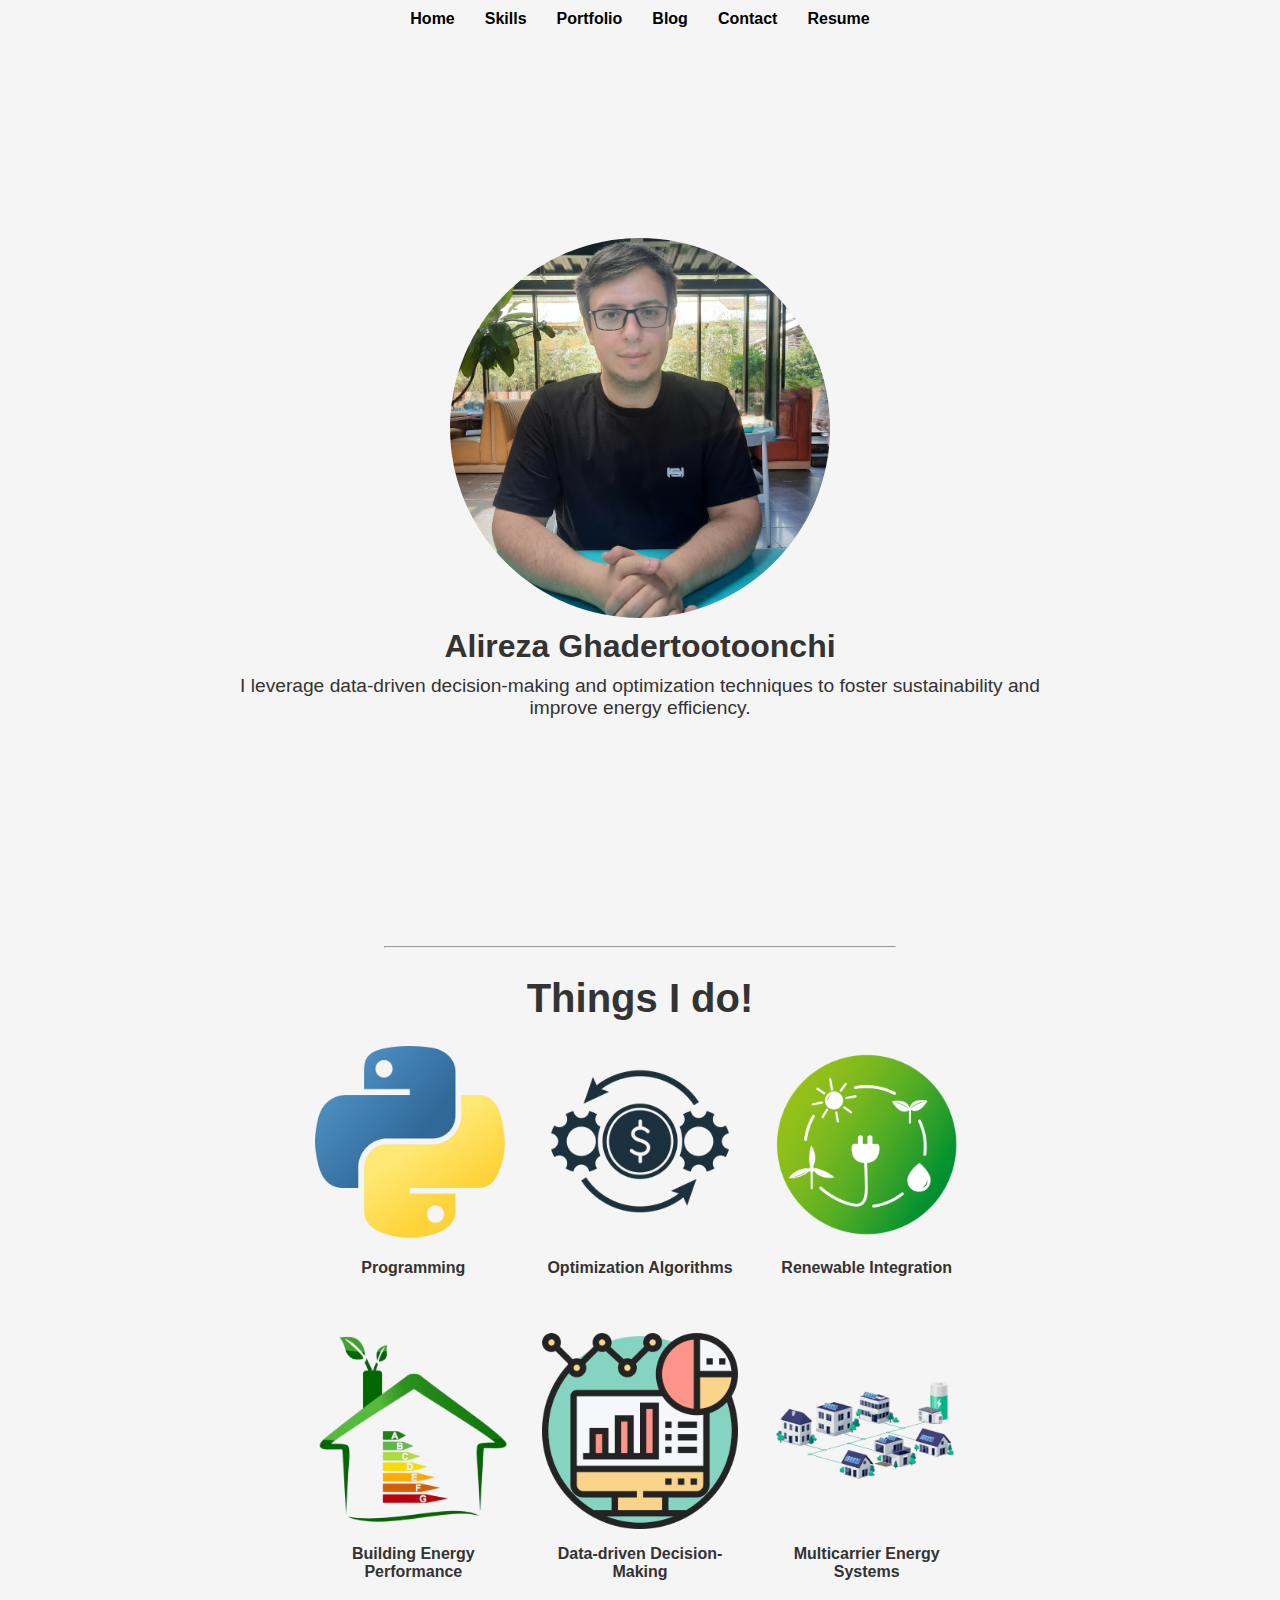
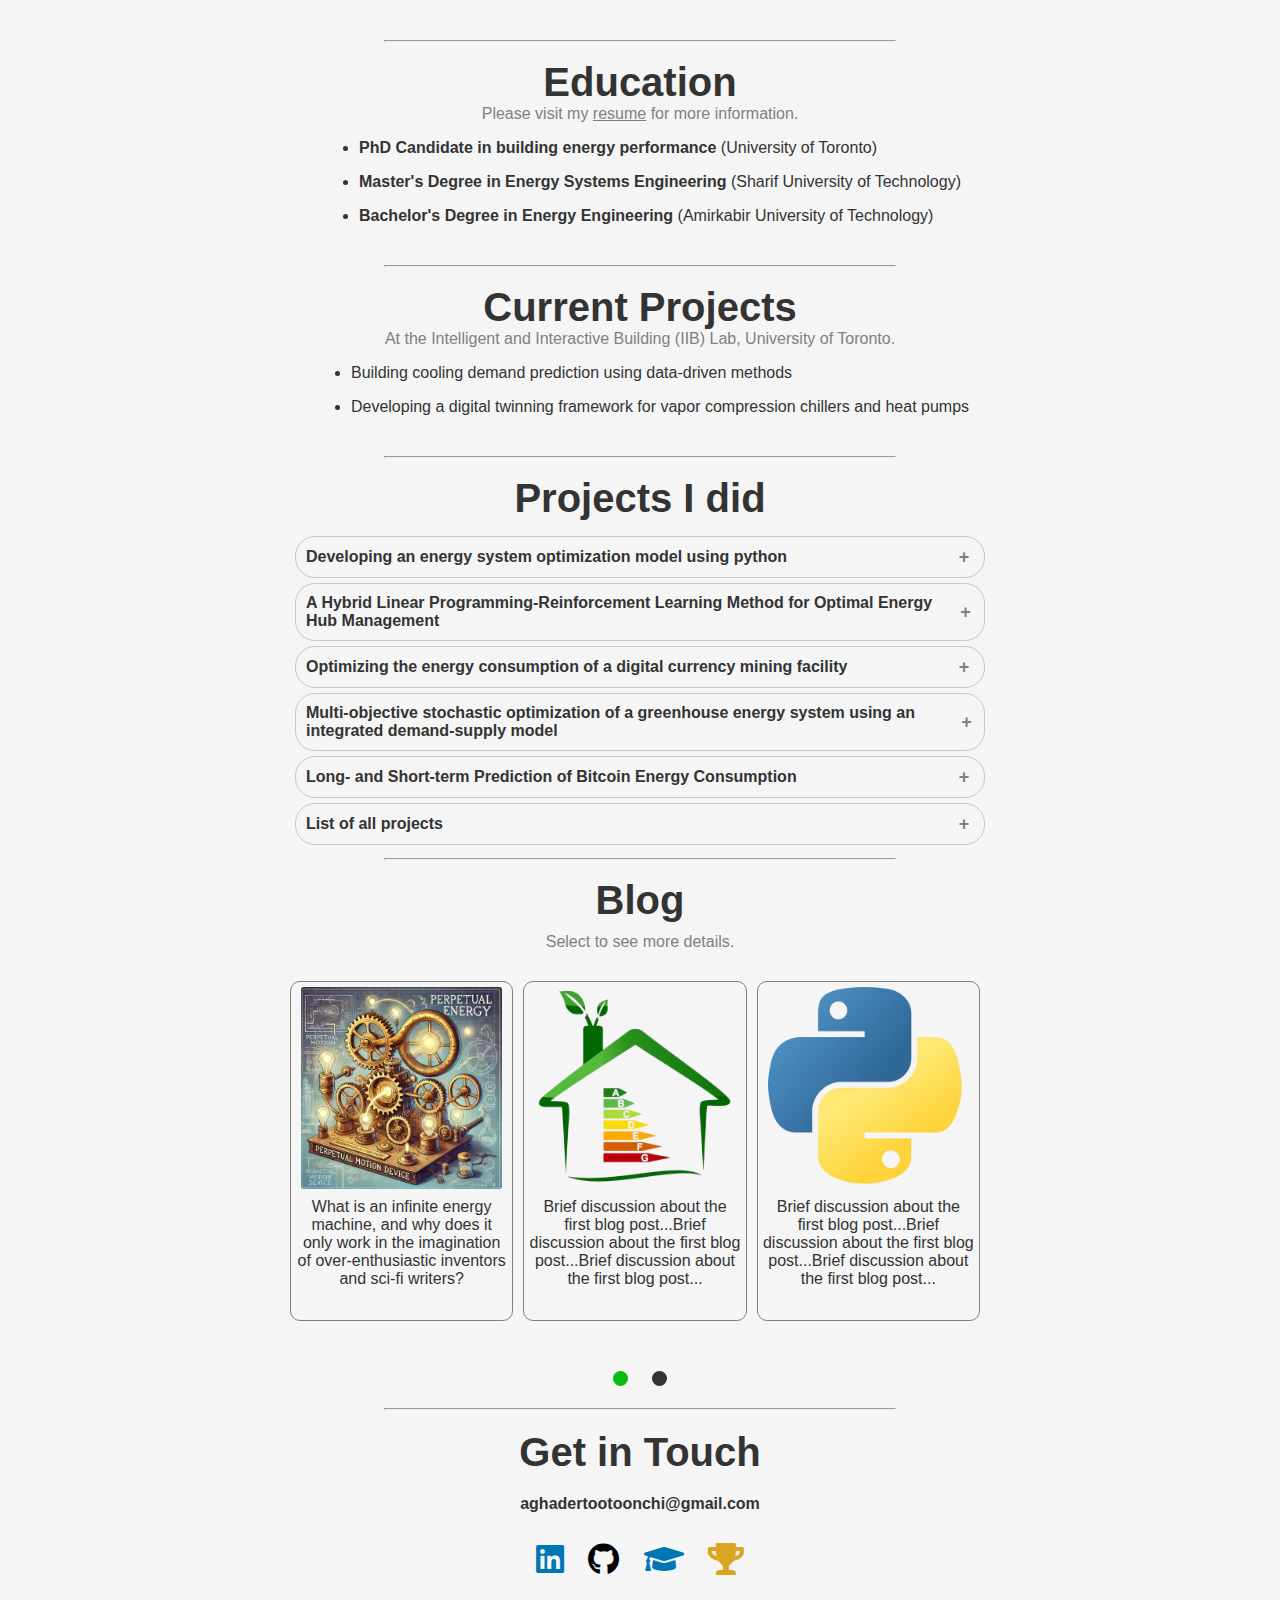
<file: index.html>
<!DOCTYPE html>
<html lang="en">
<head>
    <meta charset="UTF-8">
    <meta name="viewport" content="width=device-width, initial-scale=1.0">
    <title>Alireza</title>
    <link rel="stylesheet" href="static/css/styles.css">
    <link rel="stylesheet" href="https://cdnjs.cloudflare.com/ajax/libs/font-awesome/5.15.4/css/all.min.css">
    <link rel="icon" type="image/png" href="static/img/favicon.png">
</head>
<body>
    
    <header>
        <nav>
            <ul>
                <li><a href="#home">Home</a></li>
                <li><a href="#skills">Skills</a></li>
                <li><a href="#portfolio">Portfolio</a></li>
                <li><a href="#blog">Blog</a></li>
                <li><a href="#contact">Contact</a></li>
                <li><a href="https://drive.google.com/file/d/1zMY2hWXJ9EhiJ2OGEAzLMiRDbCXMllhf/view?usp=sharing" target="_blank" id="resume-link">Resume</a></li>
            </ul>
        </nav>
    </header>





    <main>
        <section id="home">
            <div class="pic-container">
                <img src="static/img/mypic.png" alt="Alireza" class="profile-pic">
            </div>
            <div class="intro-text">
                <h1>Alireza Ghadertootoonchi</h1>
                <p>I leverage data-driven decision-making and optimization techniques to foster sustainability and improve energy efficiency.</p>
            </div>
        </section>
        
        <hr style="width: 40%;">

        <section id="skills">
            <h2>Things I do!</h2>
            <div class="skills-container">
                <div class="skill-item">
                    <img src="static/img/python.png">
                    <p><strong>Programming</strong></p>
                </div>
                <div class="skill-item">
                    <img src="static/img/optim.png">
                    <p><strong>Optimization Algorithms</strong></p>
                </div>
                <div class="skill-item">
                    <img src="static/img/renewable.png">
                    <p><strong>Renewable Integration</strong></p>
                </div>
            </div>
            <div class="skills-container">
                <div class="skill-item">
                    <img src="static/img/bep.png">
                    <p><strong>Building Energy Performance</strong></p>
                </div>
                <div class="skill-item">
                    <img src="static/img/dataanalysis.png">
                    <p><strong>Data-driven Decision-Making</strong></p>
                </div>
                <div class="skill-item">
                    <img src="static/img/energyhub.png">
                    <p><strong>Multicarrier Energy Systems</strong></p>
                </div>
            </div>
        </section>

        <hr style="width: 40%;">

        <section id="education">
            <h2>Education</h2>
            <p class="sub-header">Please visit my <a href="https://drive.google.com/file/d/1zMY2hWXJ9EhiJ2OGEAzLMiRDbCXMllhf/view?usp=sharing" target="_blank">resume</a> for more information.</p>
            <ul class="degrees">
                <li><p><b>PhD Candidate in building energy performance</b>  (University of Toronto)</p></li>
                <li><p><b>Master's Degree in Energy Systems Engineering</b>  (Sharif University of Technology)</p></li>
                <li><p><b>Bachelor's Degree in Energy Engineering</b>  (Amirkabir University of Technology)</p></li>
            </ul>
        </section>

        <hr style="width: 40%;">

        <section id="education">
            <h2>Current Projects</h2>
            <p class="sub-header">At the Intelligent and Interactive Building (IIB) Lab, University of Toronto.</p>
            <ul class="degrees">
                <li><p>Building cooling demand prediction using data-driven methods <p></li>
                <li><p>Developing a digital twinning framework for vapor compression chillers and heat pumps</p></li>
            </ul>
        </section>

        <hr style="width: 40%;">

        <section id="portfolio">
            <h2>Projects I did</h2>
            <div class="portfolio-container">
                <div class="project">
                    <div class="project-title" onclick="toggleDetails(this)">
                        Developing an energy system optimization model using python
                        <span class="toggle-icon">+</span>
                    </div>
                    <div class="project-details">
                        <img src="static/img/pyomo-book.jpg" style="margin-top: 5px; width: 35%; max-width: 200px;">
                        <p><strong>Published by:</strong><i> Springer-Nature</i></p>
                        <p>
                            This guide is all about using the Pyomo optimization package in Python to solve energy system challenges. 
                            It breaks down the basics of energy systems and shows how to apply Pyomo to optimize them, focusing on both 
                            cost and environmental benefits. You'll learn about different energy technologies like power plants, 
                            renewable energy, and storage systems, along with practical coding examples. The book includes a 
                            step-by-step case study to help you apply what you've learned. It's perfect for professionals, researchers, 
                            and students with some Python and math skills, looking to make energy systems more efficient and sustainable.
                        </p>
                        <p><b>Utilized skills:</b> Python programming, Optimization, Renewable energy integration, Multicarrier energy systems</p>
                        <p>The Python code and an Excel file used as the user interface are available on <a target="_black" href="https://github.com/AlirezaEnergy/optimization/tree/master/pyomo/EcoEnvironmental%20Power%20Network%20MILP%20Optimization%20Model">GitHub.</a></p>
                        <p>You can find the book <a href="https://link.springer.com/book/10.1007/978-3-031-65906-5" target="_blank">here.</a></p>
                    </div>
                </div>
                <div class="project">
                    <div class="project-title" onclick="toggleDetails(this)">
                        A Hybrid Linear Programming-Reinforcement Learning Method for Optimal Energy Hub Management
                        <span class="toggle-icon">+</span>
                    </div>
                    <div class="project-details">
                        <img src="static/img/hybrid-optimization-algorithm.jpg" style="margin-top: 5px; width: 90%; max-width: 550px;">
                        <p><strong>Published by:</strong><i> IEEE Transactions on Smart Grid</i></p>
                        <p>
                            Reinforcement learning (RL) is a subset of artificial intelligence in which a decision-making agent tries 
                            to act optimally in an environment by controlling different parameters. There is no need to identify and 
                            mathematically formulate the environmental constraints in such a method. Moreover, the RL agent does not 
                            need prior information about future outcomes to act optimally in the current situation. However, its 
                            performance is adversely affected by the environmental complexity, which increases the agent’s effort to 
                            choose the optimal action in a particular condition. Integrating RL and linear programming (LP) methods is 
                            beneficial to tackle this problem as it reduces the state-action space that the agent should learn. In this 
                            regard, the optimization variables are divided into two categories. First, experience-dependent variables 
                            which have an inter-time dependency, and their values depend on the agent’s decision. Second, 
                            experience-independent variables whose values depend on the LP model and have no inter-time connection. 
                            The numerical results of integrating mentioned methods have demonstrated the hybrid model’s effectiveness 
                            in converging to the global optimum with more than 95% accuracy.
                        </p>
                        <p><b>Utilized skills:</b> Python programming, Optimization, Renewable energy integration, Building energy performance, Data-driven decision making, Multicarrier energy systems</p>
                        <p>You can find the paper <a target="_blank" href="https://ieeexplore.ieee.org/document/9852798">here.</a></p>
                    </div>
                </div>
                <div class="project">
                    <div class="project-title" onclick="toggleDetails(this)">
                        Optimizing the energy consumption of a digital currency mining facility
                        <span class="toggle-icon">+</span>
                    </div>
                    <div class="project-details">
                        <img src="static/img/miner-building.png" style="margin-top: 5px; width: 90%; max-width: 550px;">
                        <p><strong>Published by:</strong><i> IET</i></p>
                        <p>
                            Cryptocurrencies are either mineable or non-mineable. Bitcoin, the most popular mineable one, uses a process 
                            called Proof of Work (PoW) to keep its network secure. Mining Bitcoin requires special devices called ASICs 
                            that use a lot of electricity and produce heat. These devices need to stay cool, so mining sites need good 
                            cooling systems to keep them running efficiently. This study looks at how to cut down on the high energy 
                            costs of cooling in mining sites by improving the use of chillers and ice thermal storage (ITS) systems. 
                            The results show that using ITS can lower operational costs by 10% and provide extra cooling during peak 
                            hours. As electricity prices rise during peak times, the ITS system becomes even more useful in saving money.
                        </p>
                        <p><b>Utilized skills:</b> Python programming, Optimization, Building energy performance</p>
                        <p>You can find the paper <a target="_blank" href="https://ietresearch.onlinelibrary.wiley.com/doi/full/10.1049/enc2.12085">here.</a></p>
                    </div>
                </div>
                <div class="project">
                    <div class="project-title" onclick="toggleDetails(this)">
                        Multi-objective stochastic optimization of a greenhouse energy system using an integrated demand-supply model
                        <span class="toggle-icon">+</span>
                    </div>
                    <div class="project-details">
                        <img src="static/img/Multiobj-stoch-opt.jpg" style="margin-top: 5px; width: 90%; max-width: 550px;">
                        <p><strong>Published by:</strong><i> IEEE</i></p>
                        <p>
                            With the growth in the population, the demand for food and agricultural products is increasing. Greenhouses 
                            are a promising option to meet such a growing demand as they can provide a controlled environment for the 
                            plant to grow. As a result, their performance highly depends on energy consumption. One of the main factors 
                            that affect the energy demand of a greenhouse is the weather. This study aims to investigate the effects of 
                            weather uncertainty on the planning and scheduling of a greenhouse energy system. To achieve this purpose, 
                            a two-objective (cost and temperature stability) stochastic linear model is developed and solved using 
                            historical data for the past 20 years of Tehran. The findings reveal that the deterministic approach 
                            underestimates the capital and operational costs of the system by more than 700${\$}$ during the lifetime 
                            of the greenhouse (20 years), and the underestimation rises with a growth in the importance of temperature 
                            stability.
                        </p>
                        <p><b>Utilized skills:</b> Programming, Optimization, Building energy performance, Multicarrier energy systems</p>
                        <p>You can find the paper <a target="_blank" href="https://ieeexplore.ieee.org/abstract/document/10631906">here.</a></p>
                    </div>
                </div>
                <div class="project">
                    <div class="project-title" onclick="toggleDetails(this)">
                        Long- and Short-term Prediction of Bitcoin Energy Consumption
                        <span class="toggle-icon">+</span>
                    </div>
                    <div class="project-details">
                        <img src="static/img/BTC-energy-prediction.jpg" style="margin-top: 5px; width: 90%; max-width: 550px;">
                        <p><strong>Published by:</strong><i> IEEE</i></p>
                        <p>
                            Bitcoin”s (BTC) mining process utilizes the proof of work (PoW) concept as the consensus algorithm., which 
                            consumes electricity. As a result., there are concerns regarding its sustainability and carbon emission. 
                            If one wants to estimate these, they first should have an estimation of the network's energy consumption 
                            which is hard to calculate due to its decentralized nature. To do so., two methods are conceivable. First, 
                            considering electricity price and miner's revenue (electricity costs are considered as a part of total 
                            revenue., then divided by electricity price to obtain electricity consumption), second, using hash rate 
                            along with the efficiency of mining devices. The latter is utilized in this study for short- and long-term 
                            predictions. In the short-term, recurrent neural network (RNN) is used, whereas in the long-term logistic 
                            functions are applied. It has been concluded that the ultimate energy consumption of the Bitcoin network, 
                            which will happen around 2025, is in the range of 40.4 to 73.41 TWh annually and its estimated value is 
                            58.56 TWh.
                        </p>
                        <p><b>Utilized skills:</b> Programming, Data-driven decision making</p>
                        <p>You can find the paper <a target="_blank" href="https://ieeexplore.ieee.org/abstract/document/10084150">here.</a></p>
                    </div>
                </div>
                <div class="project">
                    <div class="project-title" onclick="toggleDetails(this)">
                        List of all projects
                        <span class="toggle-icon">+</span>
                    </div>
                    <div class="project-details">
                        <ul>
                            <li>The effect of energy subsidies on the sustainability of economy, society and environment : a case study of Iran [<a target="_blank" href="https://www.torrossa.com/it/resources/an/4944878">Link</a>] <br><strong>Skills:</strong> Energy system analysis, Data-driven decision-making</li>
                            <li>Optimum planning and scheduling of a greenhouse water-energy hub in different climate conditions of Iran [<a target="_blank" href="https://epprjournal.ir/article-1-1067-en.html">Link</a>] <br><strong>Skills:</strong> Programming, Optimization, Building energy performance</li>
                            <li>Implementing 2-phase SIMPLEX algorithm from scrath using the matrix form in MATLAB <br><strong>Skills:</strong> Programming, Optimization</li>
                            <li>Energy and exergy simulation of Rankin and organic Rankin cycles <br><strong>Skills:</strong> Programming, Energy system analysis, Thermodynamic modeling</li>
                            <li>Calibrating EnergyPlus model of a commercial building using historical data and Bayesian optimization <br><strong>Skills:</strong> Python Programming, Optimization, Building energy performance, Data-driven analysis</li>
                        </ul>
                    </div>
                </div>
            </div>
        </section>

        <hr style="width: 40%;">

        <section id="blog">
            <h2>Blog</h2>
            <p class="sub-header">Select to see more details.</p>
            <div class="blog-container">
                <div class="blog-post">
                    <a href="static/pages/blogs/blog_1.html" target="_blank">
                        <img src="static/img/infinite energy machine.jpg">
                        <p>What is an infinite energy machine, and why does it only work in the imagination of over-enthusiastic inventors and sci-fi writers?</p>
                    </a>
                </div>
                <div class="blog-post">
                    <a href="blog2.html" target="_blank">
                        <img src="static/img/bep.png">
                        <p>Brief discussion about the first blog post...Brief discussion about the first blog post...Brief discussion about the first blog post...</p>
                    </a>
                </div>
                <div class="blog-post">
                    <a href="blog3.html" target="_blank">
                        <img src="static/img/python.png">
                        <p>Brief discussion about the first blog post...Brief discussion about the first blog post...Brief discussion about the first blog post...</p>
                    </a>
                </div>
            </div>
        
            <!-- Second set of Blog Rectangles (Initially Hidden) -->
            <div class="blog-container blog-set-2">
                <div class="blog-post">
                    <a href="blog4.html" target="_blank">
                        <img src="static/img/energyhub.png">
                        <p>Brief discussion about the fourth blog post...</p>
                    </a>
                </div>
                <div class="blog-post">
                    <a href="blog5.html" target="_blank">
                        <img src="static/img/renewable.png">
                        <p>Brief discussion about the fifth blog post...</p>
                    </a>
                </div>
                <div class="blog-post">
                    <a href="blog6.html" target="_blank">
                        <img src="static/img/dataanalysis.png">
                        <p>brief discussion about the sixth blog post...</p>
                    </a>
                </div>
            </div>

            <!-- Circles to toggle between sets -->
            <div class="circle-buttons">
                <span class="circle active" onclick="togglePosts(1)"></span>
                <span class="circle" onclick="togglePosts(2)"></span>
            </div>
            <!--
            <a href="blog.html" target="_blank" style="text-decoration: underline; color: #333; margin-bottom: 20px;">All articles</a>
            -->
        </section>
    </main>


    <hr style="width: 40%;">


    <footer>
        <section id="contact">
            <h2>Get in Touch</h2>
            <div class="container">
                <div class="email">
                    <email style="font-weight: bold;">aghadertootoonchi@gmail.com</email>
                </div>
                <div class="social-media">
                    <a href="https://www.linkedin.com/in/alireza-ghader-tootoonchi/" target="_blank" style="color: #0077b5;">
                        <i class="fab fa-linkedin fa-2x"></i>
                    </a>
                    <a href="https://github.com/alirezaenergy" target="_blank" style="color: black;">
                        <i class="fab fa-github fa-2x"></i>
                    </a>
                    <a href="https://scholar.google.com/citations?user=4-KxeswAAAAJ&hl=en" target="_blank" style="color: #0077b5;">
                        <i class="fas fa-graduation-cap fa-2x"></i>
                    </a>
                    <a href="https://www.kaggle.com/alirezatootoonchi" target="_blank" style="color: goldenrod;">
                        <i class="fas fa-trophy fa-2x"></i>
                    </a>
                </div>
            </div>
        </section>        
    </footer>





    <script>

        function toggleDetails(element) {
            const details = element.nextElementSibling; // Get the .project-details section (the next sibling after the title)
            const icon = element.querySelector('.toggle-icon');
            
            if (details.style.display === 'none' || details.style.display === '') {
                details.style.display = 'block'; // Show the details
                icon.textContent = '−'; // Change to minus sign
            } else {
                details.style.display = 'none'; // Hide the details
                icon.textContent = '+'; // Change to plus sign
            }
        }

        function togglePosts(setNumber) {
            const blogSet1 = document.querySelector('.blog-container');
            const blogSet2 = document.querySelector('.blog-set-2');
            const circles = document.querySelectorAll('.circle');

            if (setNumber === 1) {
                blogSet1.style.display = 'flex';
                blogSet2.style.display = 'none';
            } else {
                blogSet1.style.display = 'none';
                blogSet2.style.display = 'flex';
            }

            // Add 'active' class to the clicked circle and remove from others
            circles.forEach(circle => circle.classList.remove('active'));
            circles[setNumber - 1].classList.add('active');
        }


    </script> 
        
</body>
</html>
</file>
<file: static/css/styles.css>
body {
    font-family: Arial, sans-serif;
    margin: 0;
    padding: 0;
    background-color: #f5f5f5;
    color: #333;
}

/* Navigation Bar */
nav {
    padding: 10px 20px;
}

nav ul {
    list-style-type: none;
    margin: 0;
    padding: 0;
    display: flex;
    justify-content: center;
    align-items: center;
    flex-wrap: wrap;
}

nav ul li {
    margin: 0 5px;
}

nav ul li a {
    color: black;
    font-weight: bold;
    text-decoration: none;
    padding: 10px 10px;
    border-radius: 4px;
}

nav ul li a:hover {
    text-shadow: -2px -2px 5px white;
}

#resume-link {
    margin-left: auto;
}

/* Media query for small screens */
@media (max-width: 550px) {
    nav ul {
        flex-direction: column; /* Stack the items vertically */
    }

    nav ul li {
        margin: 5px 0; /* Adjust margin for vertical alignment */
    }
}

/* Home */

#home {
    display: flex;
    flex-direction: column;
    align-items: center;
    justify-content: center;
    height: 100vh;
    text-align: center;
    padding: 0px;
    box-sizing: border-box;
    overflow: hidden;
}

.pic-container{
    height: 70%;
    max-height: 380px;
    width: auto;
    margin-bottom: 10px;
}

.profile-pic{
    width: 100%;
    height: 100%;
    border-radius: 50%;
}

.intro-text {
    max-width: 800px;
}

.intro-text h1 {
    margin: 0;
    font-size: 2em;
}

.intro-text p {
    margin-top: 10px;
    font-size: 1.2em;
}

/* Skills */

* {
    box-sizing: border-box; /* Apply box-sizing to all elements */
}

#skills {
    padding: 10px 20px;

    display: flex; /* Use flexbox for centering */
    flex-direction: column; /* Stack items vertically */
    justify-content: center; /* Center the .skills-container vertically */
    align-items: center;
}

#skills h2 {
    text-align: center;
    margin-bottom: 10px;
    margin-top: 10px;
    font-size: 2.5em;
}

.skills-container {
    display: flex;
    justify-content: space-evenly; /* Evenly space skill items */
    align-items: center; /* Align skill items vertically in the center */
    margin-bottom: 10px;
    padding: 10px;
    max-width: 700px;
}

.skill-item {
    display: flex;
    flex-direction: column; /* Stack the image and text vertically */
    align-items: center;
    justify-content: center;
    padding: 5px;
    flex: 1;
    margin: 0 10px;
    width: 30%;
    max-width: 400px;
    text-align: center; /* Center the text inside each skill item */
    border-radius: 10px;
    transition: box-shadow 0.3s ease;
}

.skill-item:hover{
    box-shadow: -4px -4px 5px grey;
    border: 0.5px solid grey;
}

.skill-item img {
    max-width: 100%; /* Ensure the image is responsive and fits the container */
    height: auto; /* Maintain aspect ratio */
    border-radius: 8px; /* Optional: rounded corners for the image */
}

.skill-item p{
    text-align: center;
}

/*Education*/

#education{
    padding: 0px;

    display: flex; /* Use flexbox for centering */
    flex-direction: column; /* Stack items vertically */
    justify-content: center; /* Center the .skills-container vertically */
    align-items: center;
    margin: auto; /* Center the section horizontally and vertically */
}

#education h2{
    text-align: center;
    margin-bottom: 0px;
    margin-top: 10px;
    font-size: 2.5em;
}

.sub-header{
    margin-top: 0px;
    margin-bottom: 0px;
    color: grey;
}

.sub-header a{
    text-decoration: underline;
    color: grey;
}

.degrees{
    padding: 0px 0px 0px 20px;
    margin-top: 0px;
    margin-left: 20px;
}

/*portfolio*/

#portfolio{
    padding: 0px;
    display: flex; /* Use flexbox for centering */
    flex-direction: column; /* Stack items vertically */
    justify-content: center; /* Center the .skills-container vertically */
    align-items: center;
    margin: auto; /* Center the section horizontally and vertically */
}

#portfolio h2{
    text-align: center;
    margin-bottom: 10px;
    margin-top: 10px;
    font-size: 2.5em;
}

.portfolio-container {
    width: 100%;
    max-width: 700px;
    margin: 0 auto;
}

.project {
    margin: 5px;
    cursor: pointer;
}

.project-title {
    display: flex;
    justify-content: space-between;
    align-items: center;
    padding: 10px 10px 10px 10px; /* Reduce bottom padding to decrease gap */
    font-weight: bold;
    border: 1.5px solid rgb(203, 197, 197);
    border-radius: 20px;
}

.project-title:hover{
    box-shadow: -1px -1px 10px black;
}

.toggle-icon {
    display: inline-block;
    width: 20px;
    height: 20px;
    text-align: center;
    line-height: 20px;
    border-radius: 5px; /* Optional for rounded corners */
    cursor: pointer;
    font-size: 18px;
    color: grey;
}

.project-details {
    display: none; /* Hide details by default */
    padding: 0px 30px 0px 30px; /* Reduce padding to decrease gap */
    cursor: default;
}

.project-details img{
    display: block; /* Make the image a block-level element */
    margin: 0px auto; /* Center the image horizontally */
}

.project-details p{
    text-align: justify;
}

.project-details li{
    padding: 3px;
    margin: 0px 0px 10px 0px;
}

/*Blog*/

#blog {
    padding: 0px;
    display: flex;
    flex-direction: column;
    justify-content: center;
    align-items: center;
    margin: auto;
}

#blog h2 {
    text-align: center;
    margin-bottom: 10px;
    margin-top: 10px;
    font-size: 2.5em;
}

.blog-container {
    display: flex;
    justify-content: space-evenly;
    align-items: center;
    margin-bottom: 0px;
    padding: 0px;
    max-width: 700px;
    height: 400px;
}

.blog-post {
    display: flex;
    flex-direction: column;
    align-items: center;
    justify-content: top;
    padding: 0px 5px;
    flex: 1;
    margin: 0px 10px 0px 0px;
    width: 30%;
    max-width: 400px;
    height: 85%; /* Fixed height for blog posts */
    text-align: center;
    border-radius: 10px;
    
    border: 0.5px solid grey;
}

.blog-post:hover{
    box-shadow: -4px -4px 5px grey;
}

.blog-post img {
    max-width: 100%;
    height: auto;
    border-radius: 8px;
    margin: 0px;
    padding: 5px;
}

.blog-post a {
    text-align: center;
    text-decoration: none;
    color: #333;
}

.blog-post a p{
    margin: 0px;
}

.circle-buttons {
    margin-top: 20px; /* Adjust the space between the posts and the circles */
    text-align: center;
}

.circle {
    display: inline-block;
    width: 15px; /* Slightly larger for better visibility */
    height: 15px;
    margin: 0px 10px 10px; /* Increased spacing between circles */
    background-color: #333; /* Dark color for visibility */
    border-radius: 50%;
    cursor: pointer;
    transition: background-color 0.3s ease; /* Smooth color change */
}

.blog-set-2 {
    display: none; /* Hide the second set of blog posts initially */
}

/* Optional: Add active state to circles */
.circle:hover {
    background-color: #73c576; /* Change color on hover */
}

.circle.active {
    background-color: #09ba0f; /* Active circle color */
}

/*Footer or contact me*/
#contact {
    text-align: center;
}

#contact h2 {
    margin-top: 20px;
    margin-bottom: 15px;
    font-size: 2.5em;
}

#contact .container {
    display: flex;
    flex-direction: column;
    justify-content: center; /* Centers the flex items horizontally */
    align-items: center; /* Aligns the flex items vertically */
    gap: 20px; /* Adds space between the items */
}

#contact .email, 
#contact .social-media {
    padding: 5px;
}

#contact .social-media{
    margin-bottom: 50px;
}

.social-media a {
    text-decoration: none;
    margin: 0 10px;

    display: inline-block;
    transition: transform 0.5s ease;
}

.social-media a i {
    font-size: 2em; /* Set the initial size of the icons */
    
}

.social-media a:hover {
    transform: scale(1.25); /* Slightly enlarge the icon on hover */
}

/* blog page */
#article{
    padding: 10px;
    display: flex;
    flex-direction: column;
    justify-content: center;
    align-items: center;
    margin: auto;
}

.article-img img{
    width: 100%;
    height: auto;
    padding: 0px;
}

.article-text{
    margin-top: 10px;
    margin-bottom: 10px;
    padding: 5px;
    width: 75%;
    max-width: 800px;
    display: flex;
    justify-content: space-between;
    align-items: left;
    flex-direction: column;
}

.article-text p{
    text-align: justify;
    margin: 5px;
}

.homepage-butt{
    background-color: black;
    border-color: black;
    border-radius: 10px;
    width: 60px;
    color: white;
    margin-left: auto;
    cursor: pointer;
    margin-top: 20px;
}
</file>
